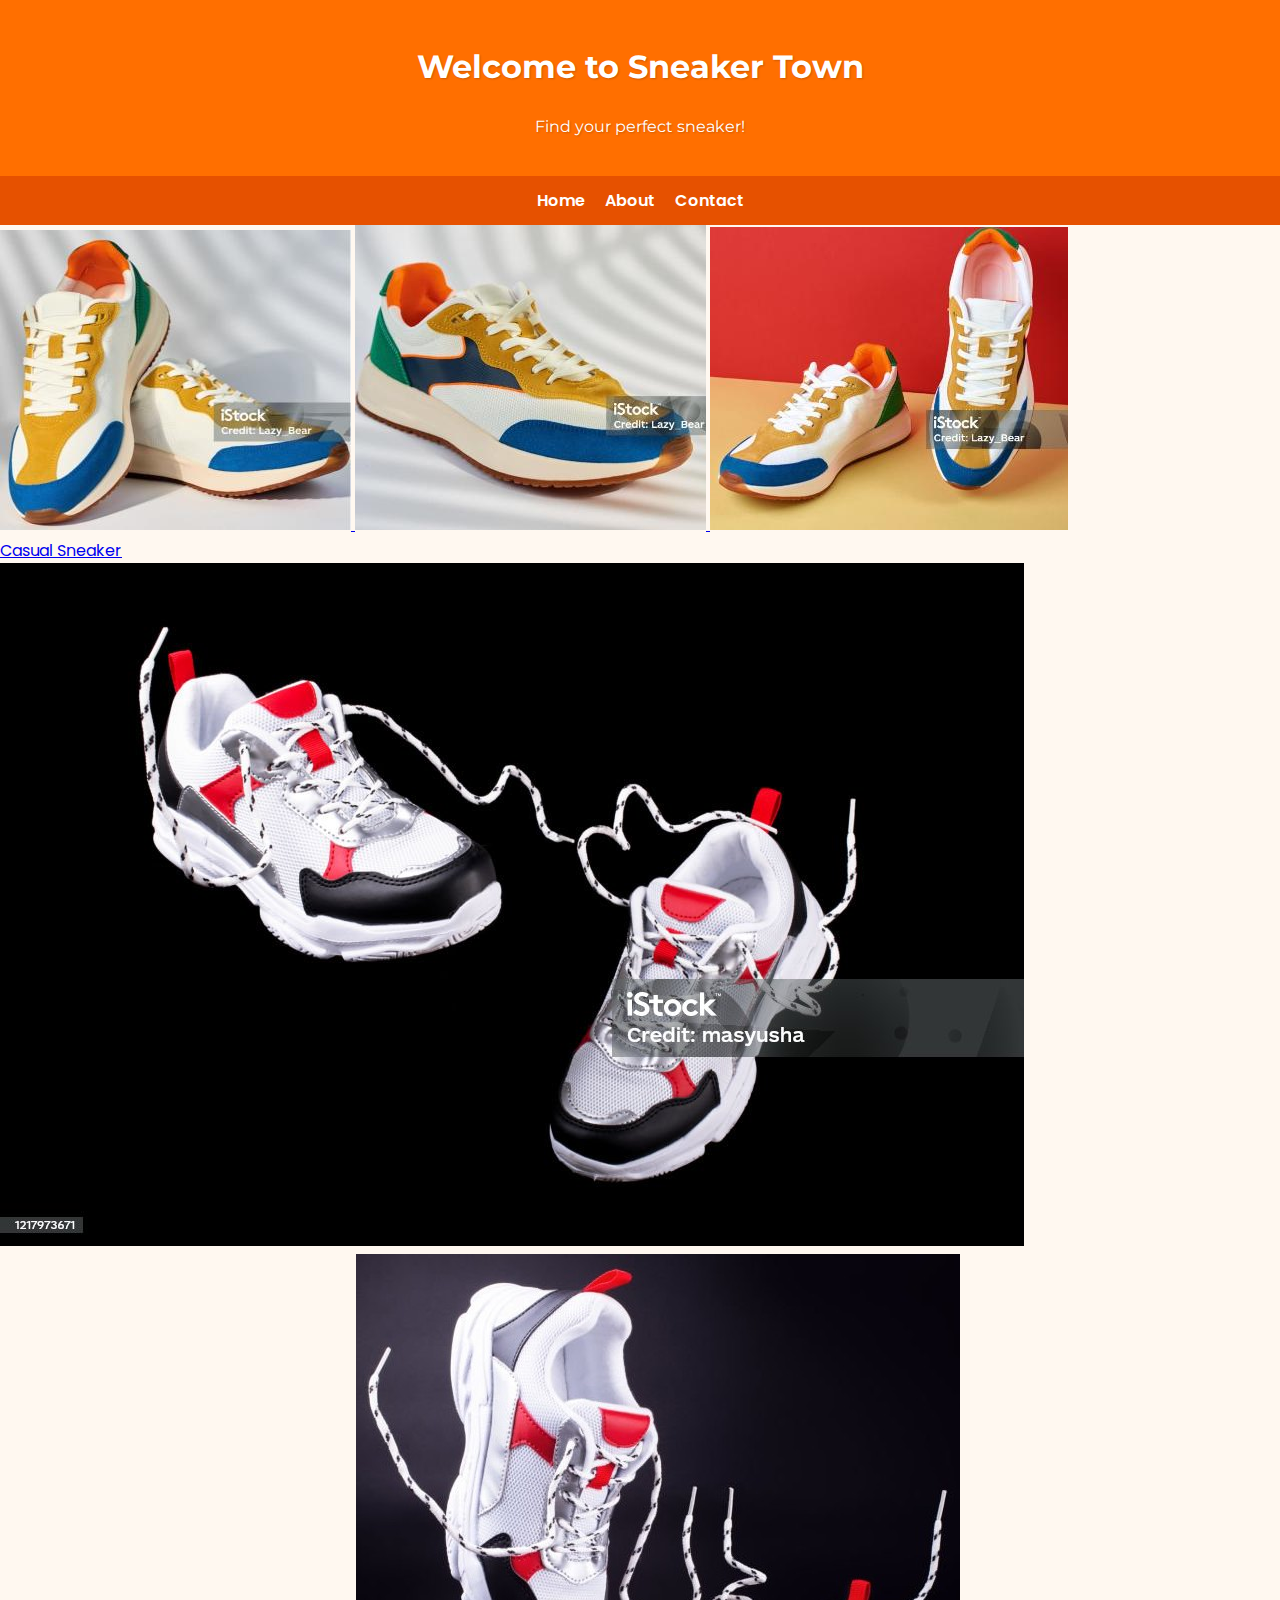
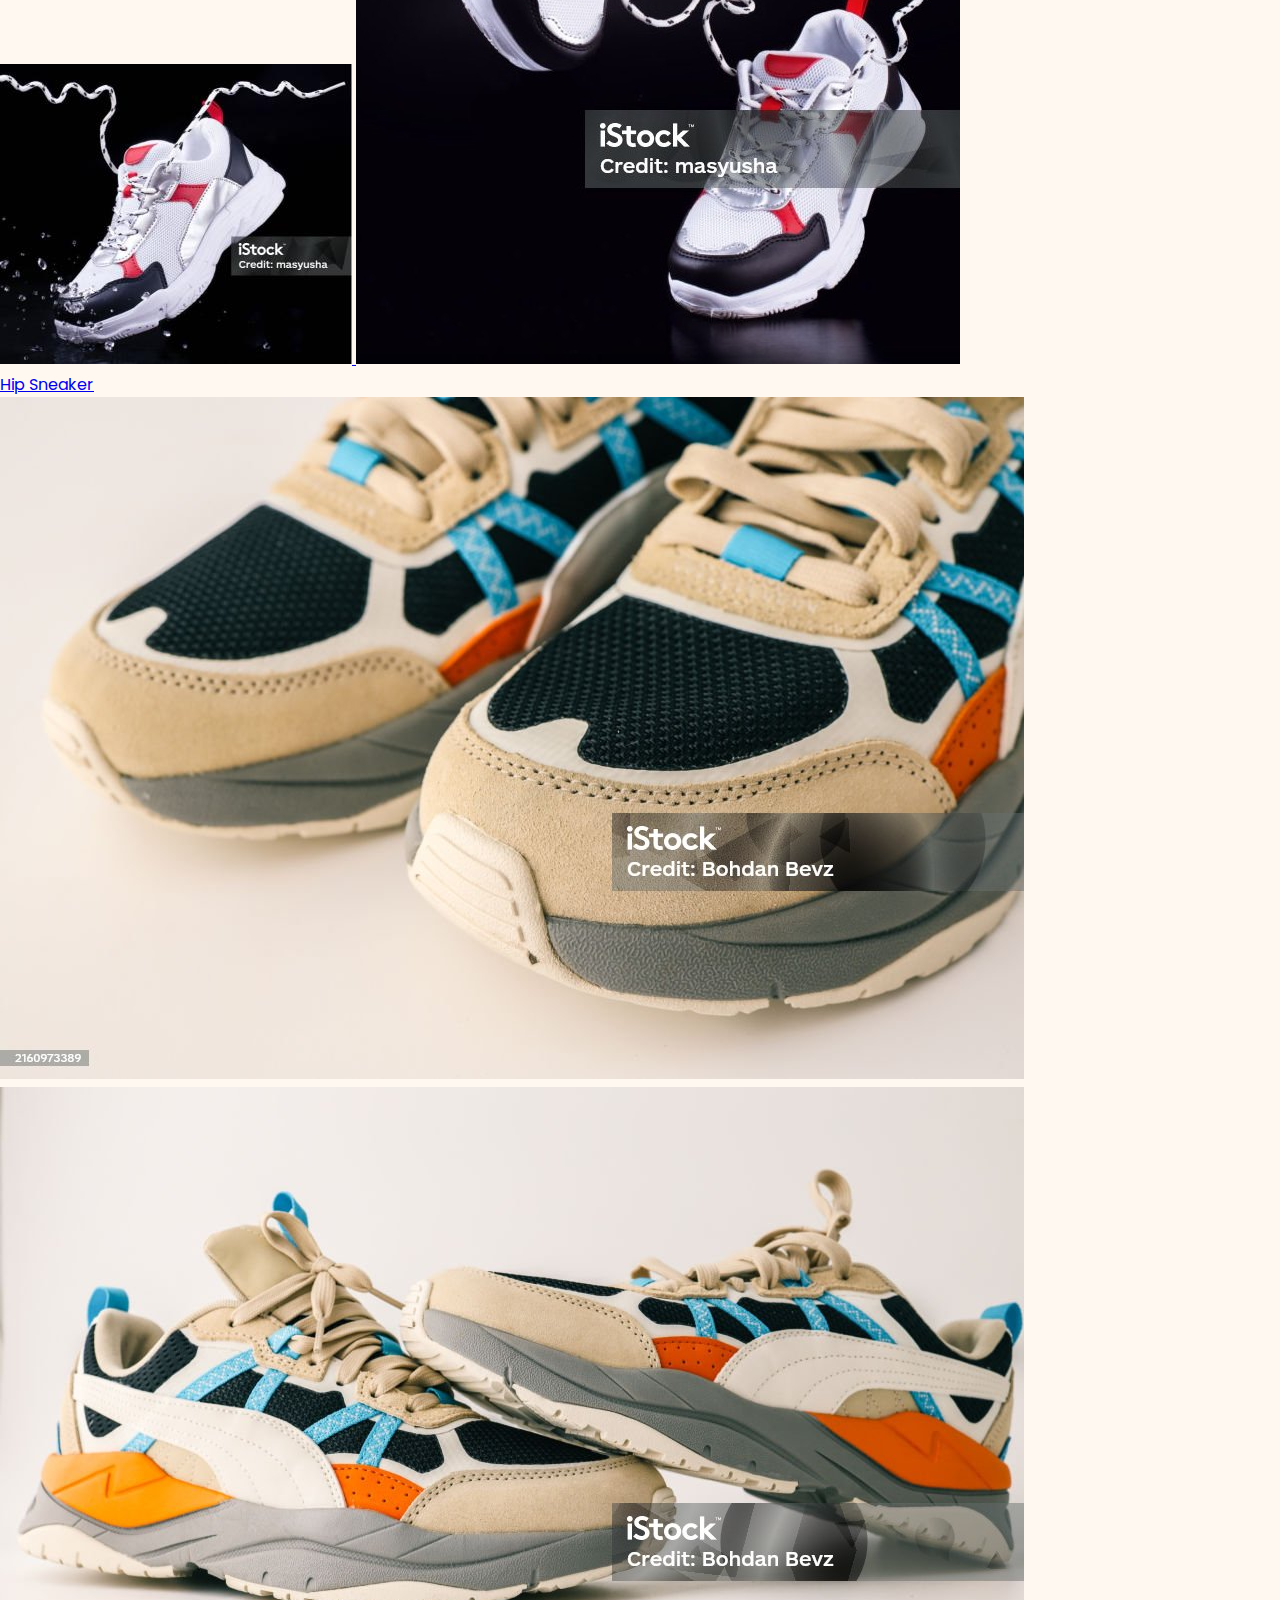
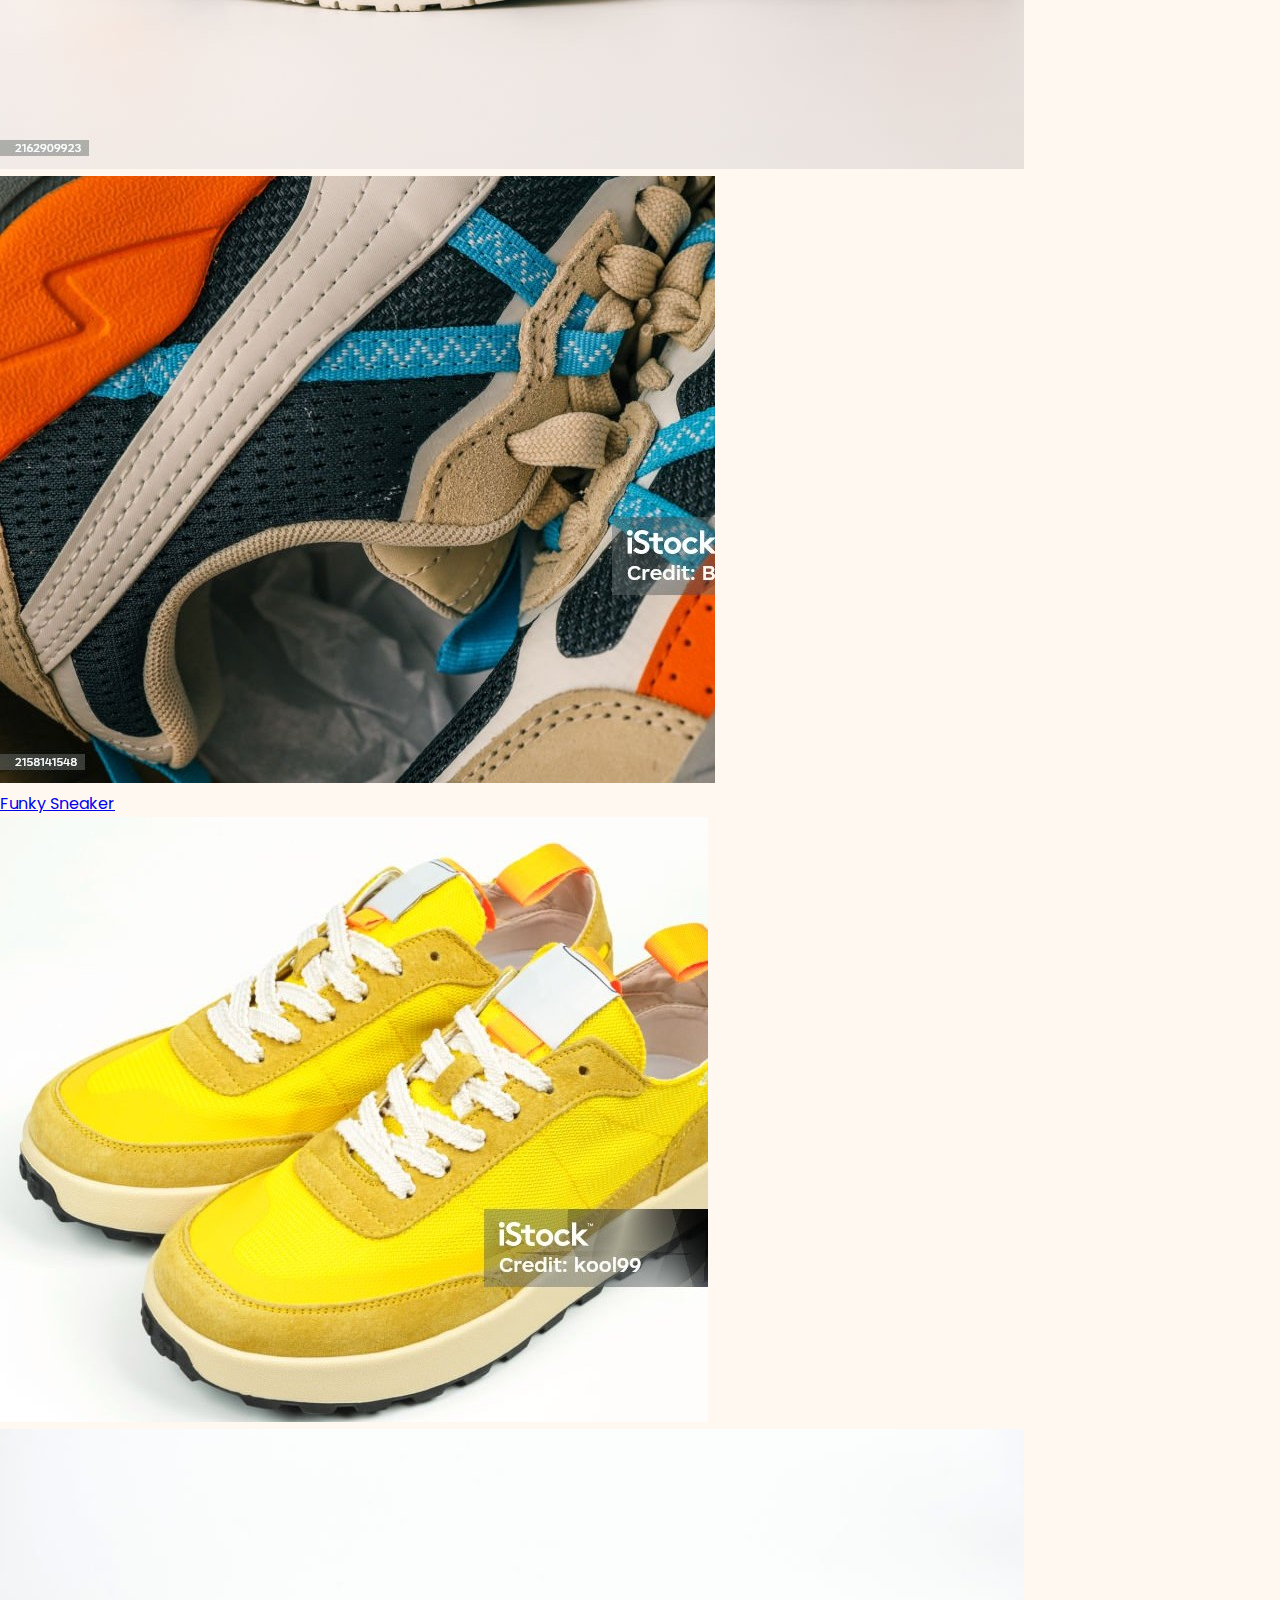
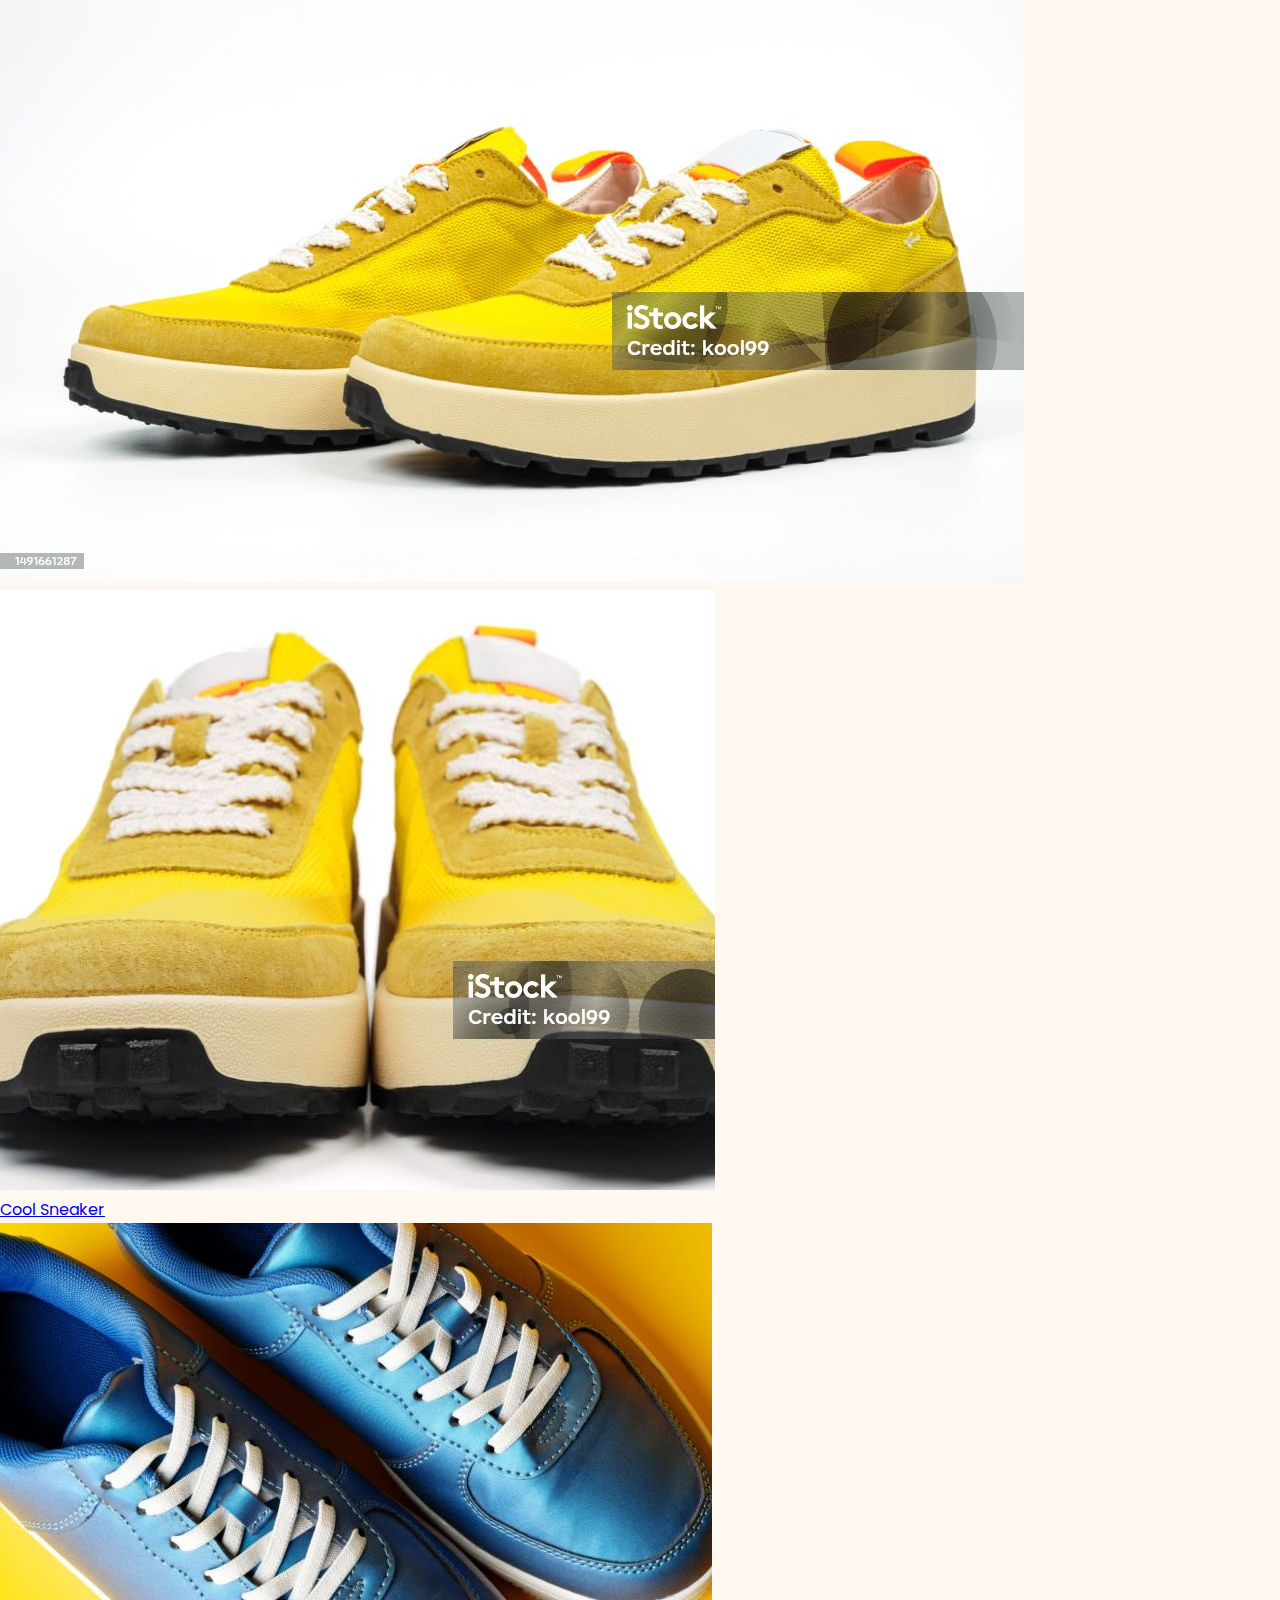
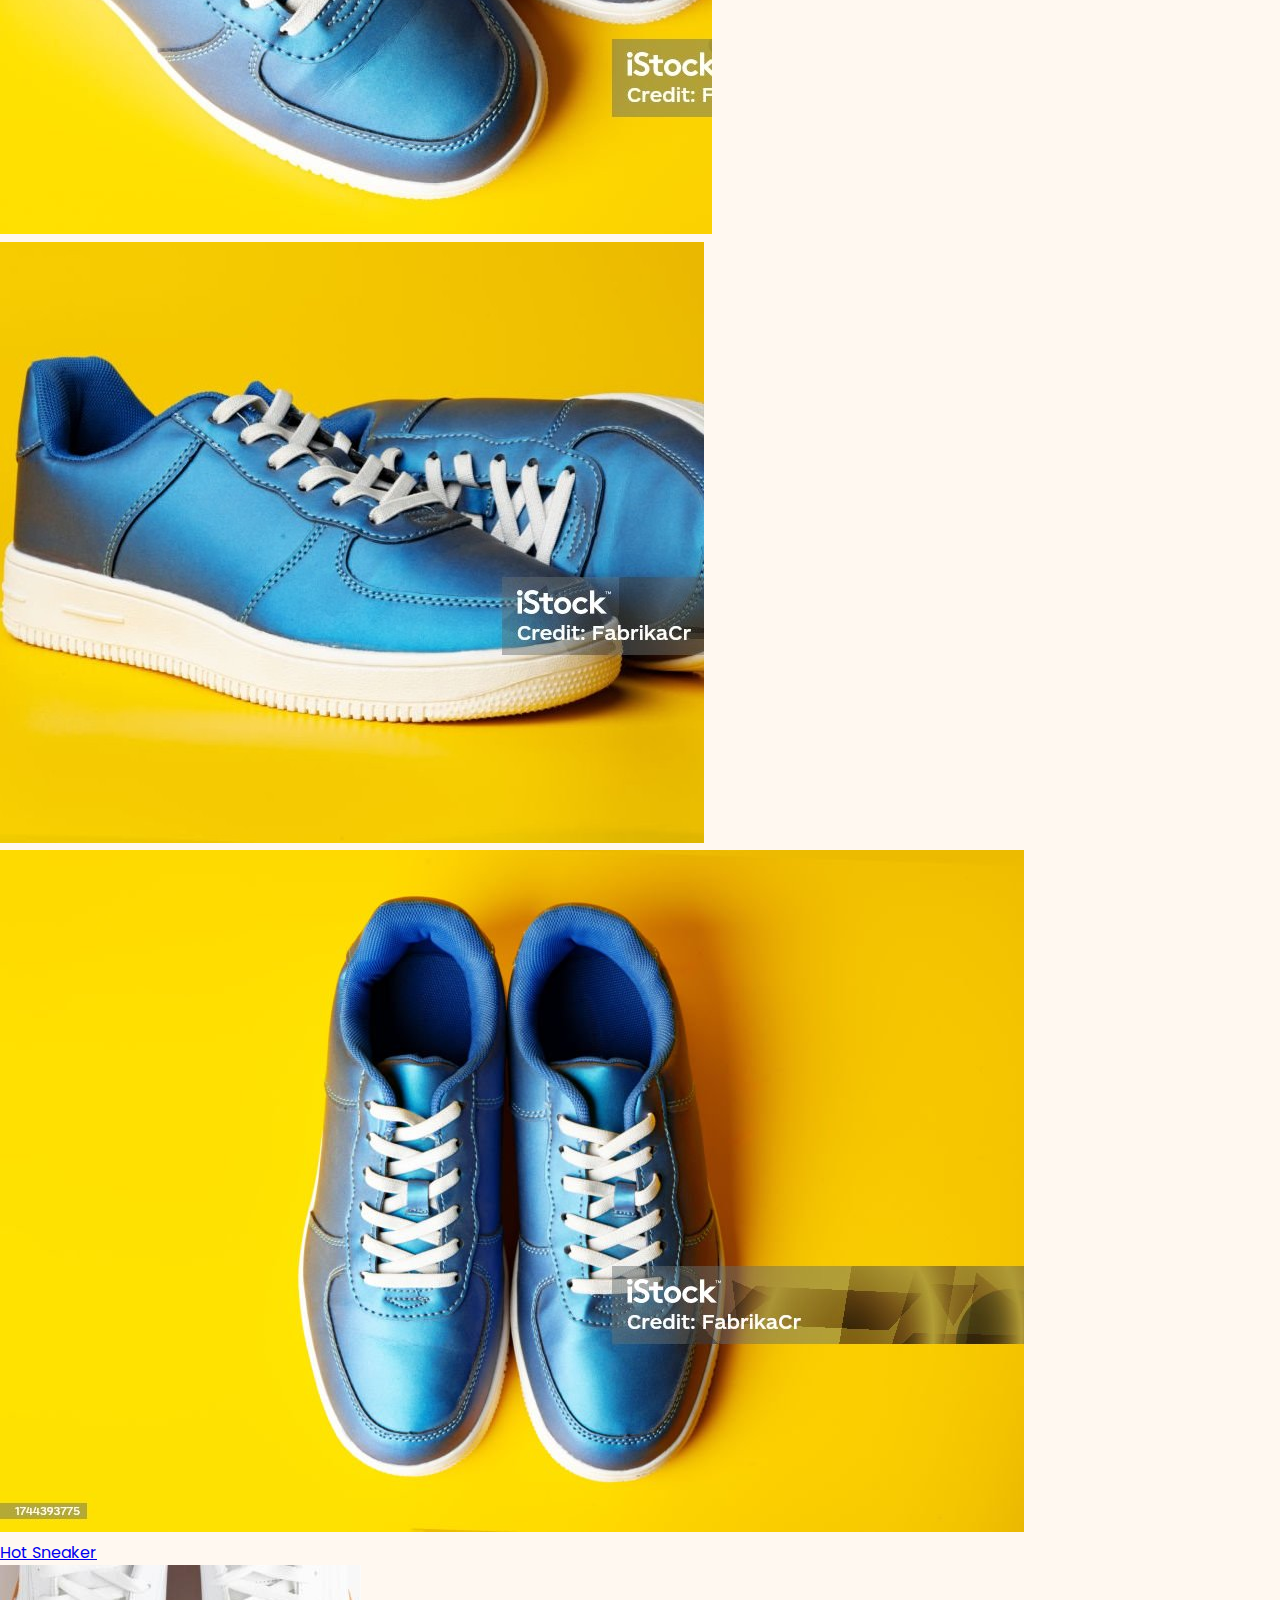
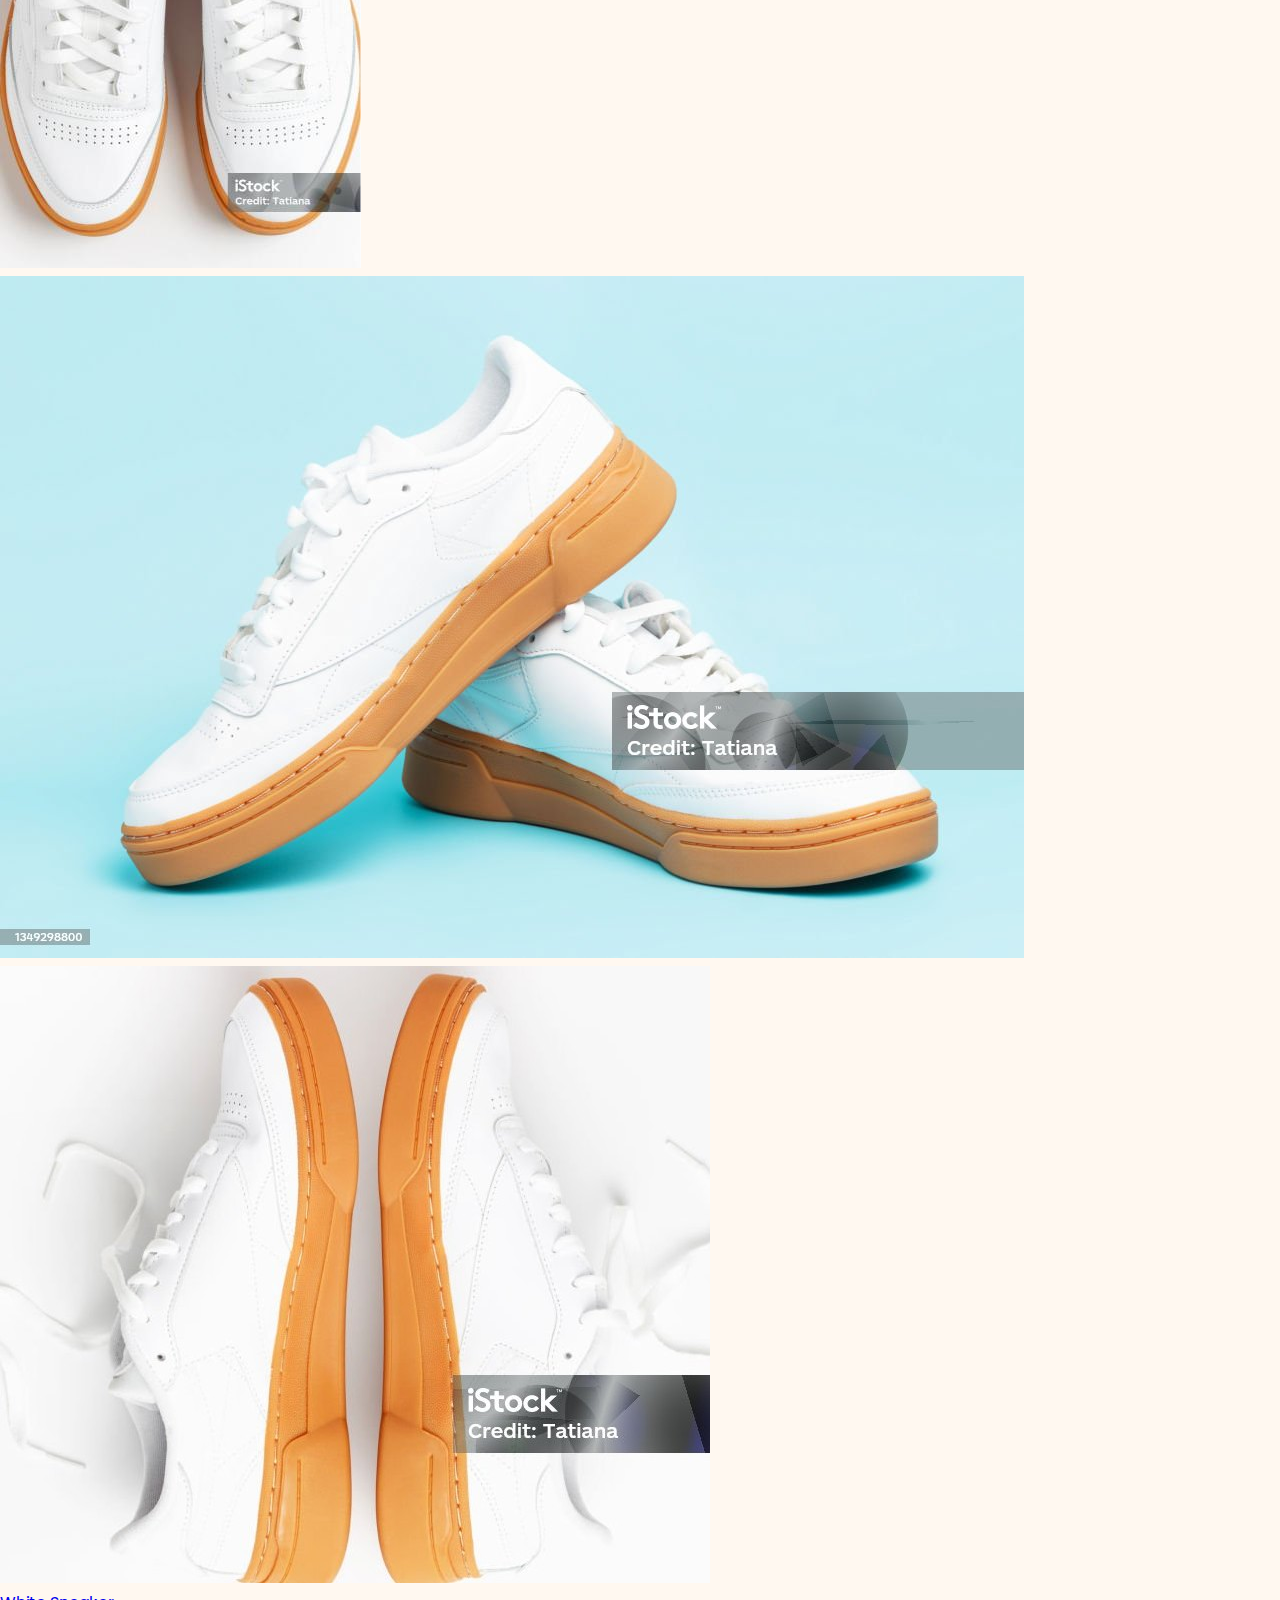
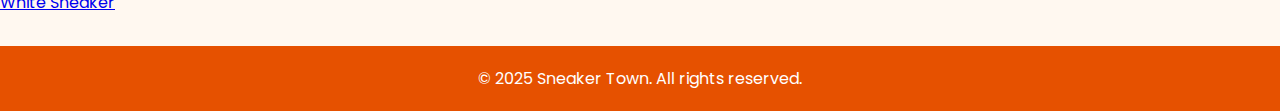
<file: index.html>
<!DOCTYPE html>
<html lang="en">
<head>
    <meta charset="UTF-8">
    <meta name="viewport" content="width=device-width, initial-scale=1.0">
    <title>Sneaker Town</title>
    <link rel="stylesheet" href="style.css">
</head>
<body>

<!-- Header -->
<header>
    <h1>Welcome to Sneaker Town</h1>
    <p>Find your perfect sneaker!</p>
</header>

<!-- Navigation -->
<nav>
    <a href="index.html" class="active">Home</a>
    <a href="about.html">About</a>
    <a href="contact.html">Contact</a>
</nav>

<!-- Sneaker Grid -->
<div class="sneaker-grid">

    <!-- Sneaker 1: Casual Sneaker -->
    <a href="sneaker1.html" class="sneaker-block">
        <div class="sneaker-image-container">
            <img src="images/sneaker1a_front.jpg" alt="Casual Sneaker Front">
            <img src="images/sneaker1b_side.jpg" alt="Casual Sneaker Side">
            <img src="images/sneaker1c_top.jpg" alt="Casual Sneaker Top">
        </div>
        <div class="sneaker-description">Casual Sneaker</div>
    </a>

    <!-- Sneaker 2: Hip Sneaker -->
    <a href="sneaker2.html" class="sneaker-block">
        <div class="sneaker-image-container">
            <img src="images/sneaker2a_front.jpg" alt="Hip Sneaker Front">
            <img src="images/sneaker2b_side.jpg" alt="Hip Sneaker Side">
            <img src="images/sneaker2c_top.jpg" alt="Hip Sneaker Top">
        </div>
        <div class="sneaker-description">Hip Sneaker</div>
    </a>

    <!-- Sneaker 3: Funky Sneaker -->
    <a href="sneaker3.html" class="sneaker-block">
        <div class="sneaker-image-container">
            <img src="images/sneaker3a_front.jpg" alt="Funky Sneaker Front">
            <img src="images/sneaker3b_side.jpg" alt="Funky Sneaker Side">
            <img src="images/sneaker3c_top.jpg" alt="Funky Sneaker Top">
        </div>
        <div class="sneaker-description">Funky Sneaker</div>
    </a>

    <!-- Sneaker 4: Cool Sneaker -->
    <a href="sneaker4.html" class="sneaker-block">
        <div class="sneaker-image-container">
            <img src="images/sneaker4a_front.jpg" alt="Cool Sneaker Front">
            <img src="images/sneaker4b_side.jpg" alt="Cool Sneaker Side">
            <img src="images/sneaker4c_top.jpg" alt="Cool Sneaker Top">
        </div>
        <div class="sneaker-description">Cool Sneaker</div>
    </a>

    <!-- Sneaker 5: Hot Sneaker -->
    <a href="sneaker5.html" class="sneaker-block">
        <div class="sneaker-image-container">
            <img src="images/sneaker5a_front.jpg" alt="Hot Sneaker Front">
            <img src="images/sneaker5b_side.jpg" alt="Hot Sneaker Side">
            <img src="images/sneaker5c_top.jpg" alt="Hot Sneaker Top">
        </div>
        <div class="sneaker-description">Hot Sneaker</div>
    </a>

    <!-- Sneaker 6: White Sneaker -->
    <a href="sneaker6.html" class="sneaker-block">
        <div class="sneaker-image-container">
            <img src="images/sneaker6a_front.jpg" alt="White Sneaker Front">
            <img src="images/sneaker6b_side.jpg" alt="White Sneaker Side">
            <img src="images/sneaker6c_top.jpg" alt="White Sneaker Top">
        </div>
        <div class="sneaker-description">White Sneaker</div>
    </a>

</div>

<!-- Footer -->
<footer>
    &copy; 2025 Sneaker Town. All rights reserved.
</footer>

</body>
</html>
</file>
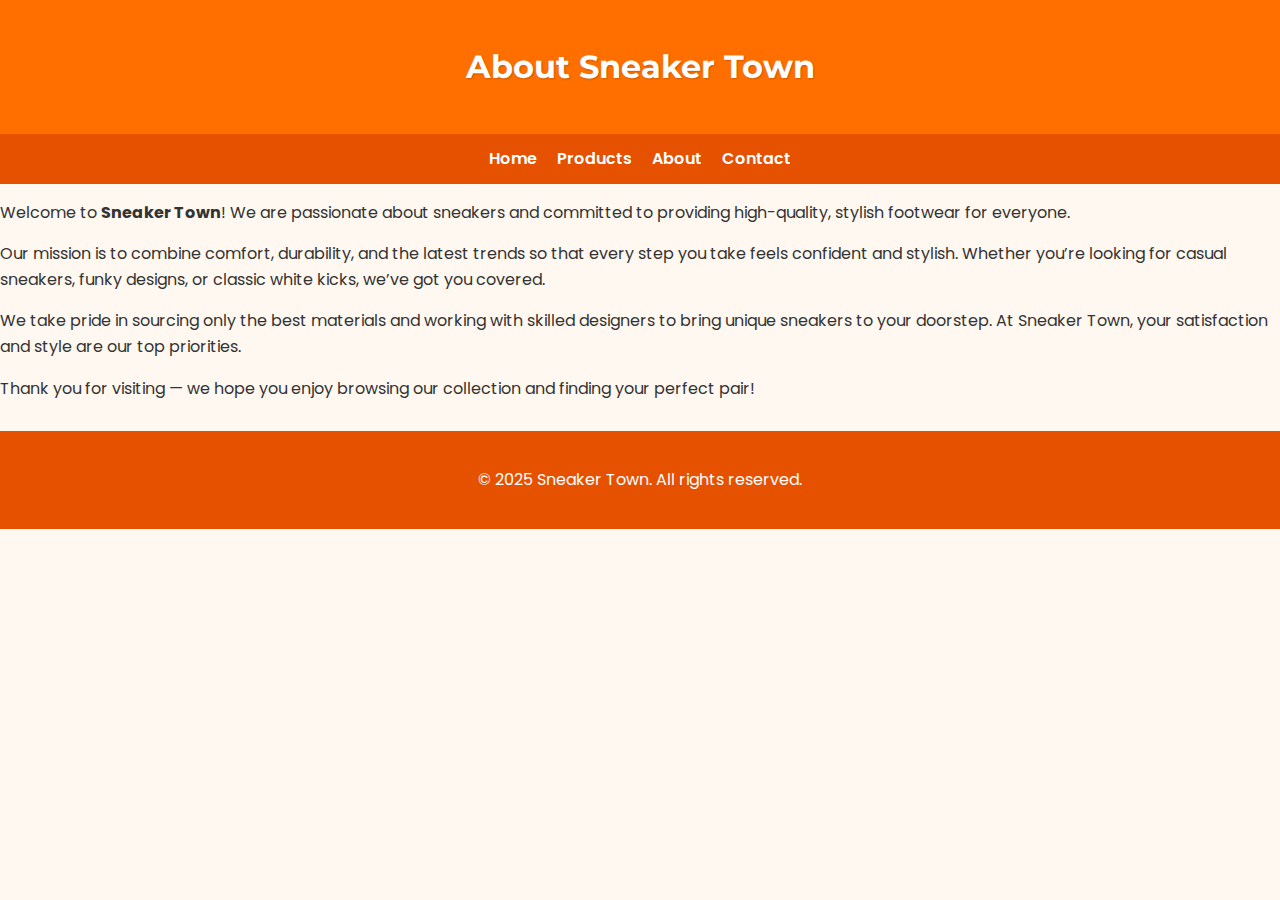
<file: about.html>
<!DOCTYPE html>
<html lang="en">
<head>
    <meta charset="UTF-8">
    <meta name="viewport" content="width=device-width, initial-scale=1.0">
    <title>About Us - Sneaker Town</title>
    <link rel="stylesheet" href="style.css">
</head>
<body>
    <header>
        <h1>About Sneaker Town</h1>
    </header>

    <nav>
        <a href="index.html">Home</a>
        <a href="product1.html">Products</a>
        <a href="about.html" class="active">About</a>
        <a href="contact.html">Contact</a>
    </nav>

    <main class="product-page">
        <div class="product-description">
            <p>Welcome to <strong>Sneaker Town</strong>! We are passionate about sneakers and committed to providing high-quality, stylish footwear for everyone.</p>

            <p>Our mission is to combine comfort, durability, and the latest trends so that every step you take feels confident and stylish. Whether you’re looking for casual sneakers, funky designs, or classic white kicks, we’ve got you covered.</p>

            <p>We take pride in sourcing only the best materials and working with skilled designers to bring unique sneakers to your doorstep. At Sneaker Town, your satisfaction and style are our top priorities.</p>

            <p>Thank you for visiting — we hope you enjoy browsing our collection and finding your perfect pair!</p>
        </div>
    </main>

    <footer>
        <p>&copy; 2025 Sneaker Town. All rights reserved.</p>
    </footer>
</body>
</html>
</file>
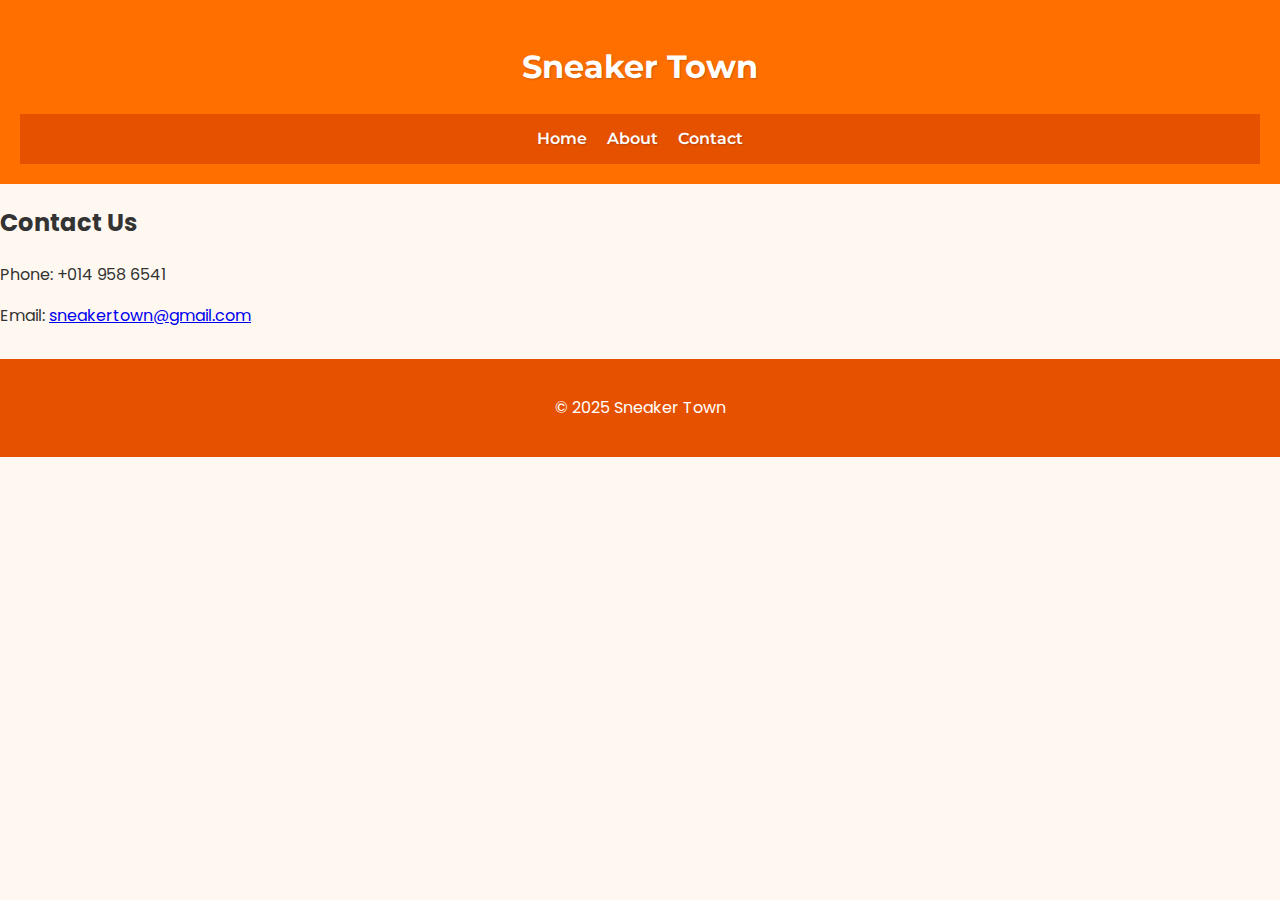
<file: contact.html>
<!DOCTYPE html>
<html lang="en">
<head>
<meta charset="UTF-8">
<meta name="viewport" content="width=device-width, initial-scale=1.0">
<title>Contact Sneaker Town</title>
<link rel="stylesheet" href="style.css">
<link href="https://fonts.googleapis.com/css2?family=Poppins:wght@400;600&family=Montserrat:wght@700&display=swap" rel="stylesheet">
</head>
<body>
<header>
  <h1>Sneaker Town</h1>
  <nav>
    <a href="index.html">Home</a>
    <a href="about.html">About</a>
    <a href="contact.html">Contact</a>
  </nav>
</header>

<main>
  <section class="contact-section">
    <h2>Contact Us</h2>
    <p>Phone: +014 958 6541</p>
    <p>Email: <a href="mailto:sneakertown@gmail.com">sneakertown@gmail.com</a></p>
  </section>
</main>

<footer>
  <p>&copy; 2025 Sneaker Town</p>
</footer>
</body>
</html>
</file>
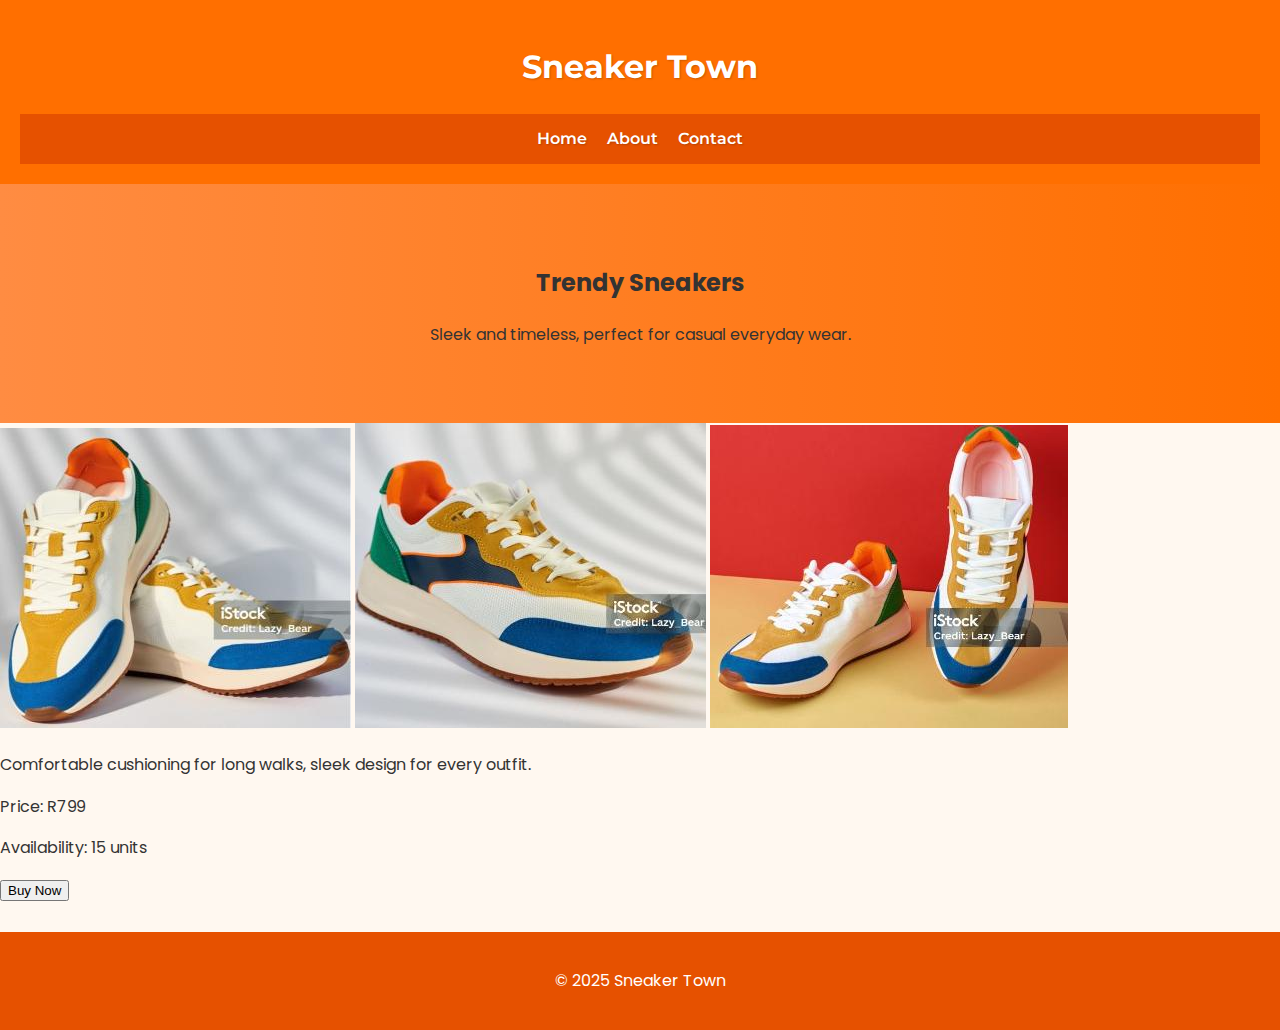
<file: product1.html>
<!DOCTYPE html>
<html lang="en">
<head>
  <meta charset="UTF-8">
  <meta name="viewport" content="width=device-width, initial-scale=1.0">
  <title>Trendy Sneakers - Sneaker Town</title>
  <link rel="stylesheet" href="style.css">
  <link href="https://fonts.googleapis.com/css2?family=Poppins:wght@400;600&family=Montserrat:wght@400;700&display=swap" rel="stylesheet">
</head>
<body>
  <header>
    <h1>Sneaker Town</h1>
    <nav>
      <a href="index.html">Home</a>
      <a href="about.html">About</a>
      <a href="contact.html">Contact</a>
    </nav>
  </header>

  <section class="hero" style="background: linear-gradient(to right, #ff8c42, #ff6f00); padding: 60px 20px; text-align:center;">
    <h2>Trendy Sneakers</h2>
    <p>Sleek and timeless, perfect for casual everyday wear.</p>
  </section>

  <section class="content product-page">
    <div class="product-images">
      <img src="images/sneaker1a_front.jpg" alt="Trendy Sneakers Front">
      <img src="images/sneaker1b_side.jpg" alt="Trendy Sneakers Side">
      <img src="images/sneaker1c_top.jpg" alt="Trendy Sneakers Top">
    </div>

    <p class="description">Comfortable cushioning for long walks, sleek design for every outfit.</p>
    <p class="price">Price: R799</p>
    <p class="availability">Availability: 15 units</p>
    <button class="buy-button">Buy Now</button>
  </section>

  <footer>
    <p>&copy; 2025 Sneaker Town</p>
  </footer>
</body>
</html>
</file>
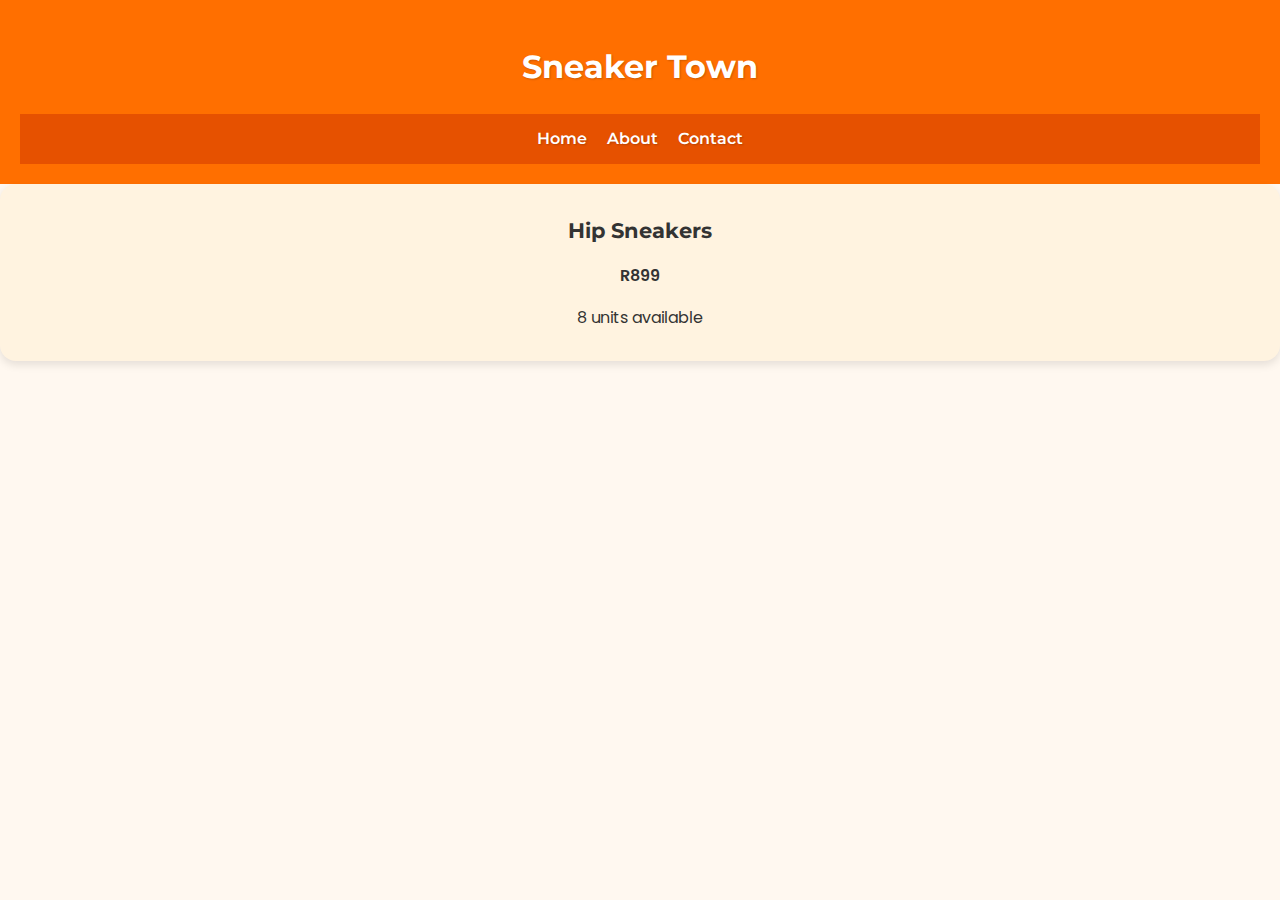
<file: product2.html>
<!DOCTYPE html>
<html lang="en">
<head>
  <meta charset="UTF-8">
  <meta name="viewport" content="width=device-width, initial-scale=1.0">
  <title>Hip Sneakers - Sneaker Town</title>
  <link rel="stylesheet" href="style.css">
  <link href="https://fonts.googleapis.com/css2?family=Poppins:wght@400;600&family=Montserrat:wght@700&display=swap" rel="stylesheet">
</head>
<body>
  <header>
    <h1>Sneaker Town</h1>
    <nav>
      <a href="index.html">Home</a>
      <a href="about.html">About</a>
      <a href="contact.html">Contact</a>
    </nav>
  </header>

  <section class="product-card">
    <h2>Hip Sneakers</h2>
    <p class="price">R899</p>
    <p class="availability">8 units available</p>

   
  </footer>
</body>
</file>
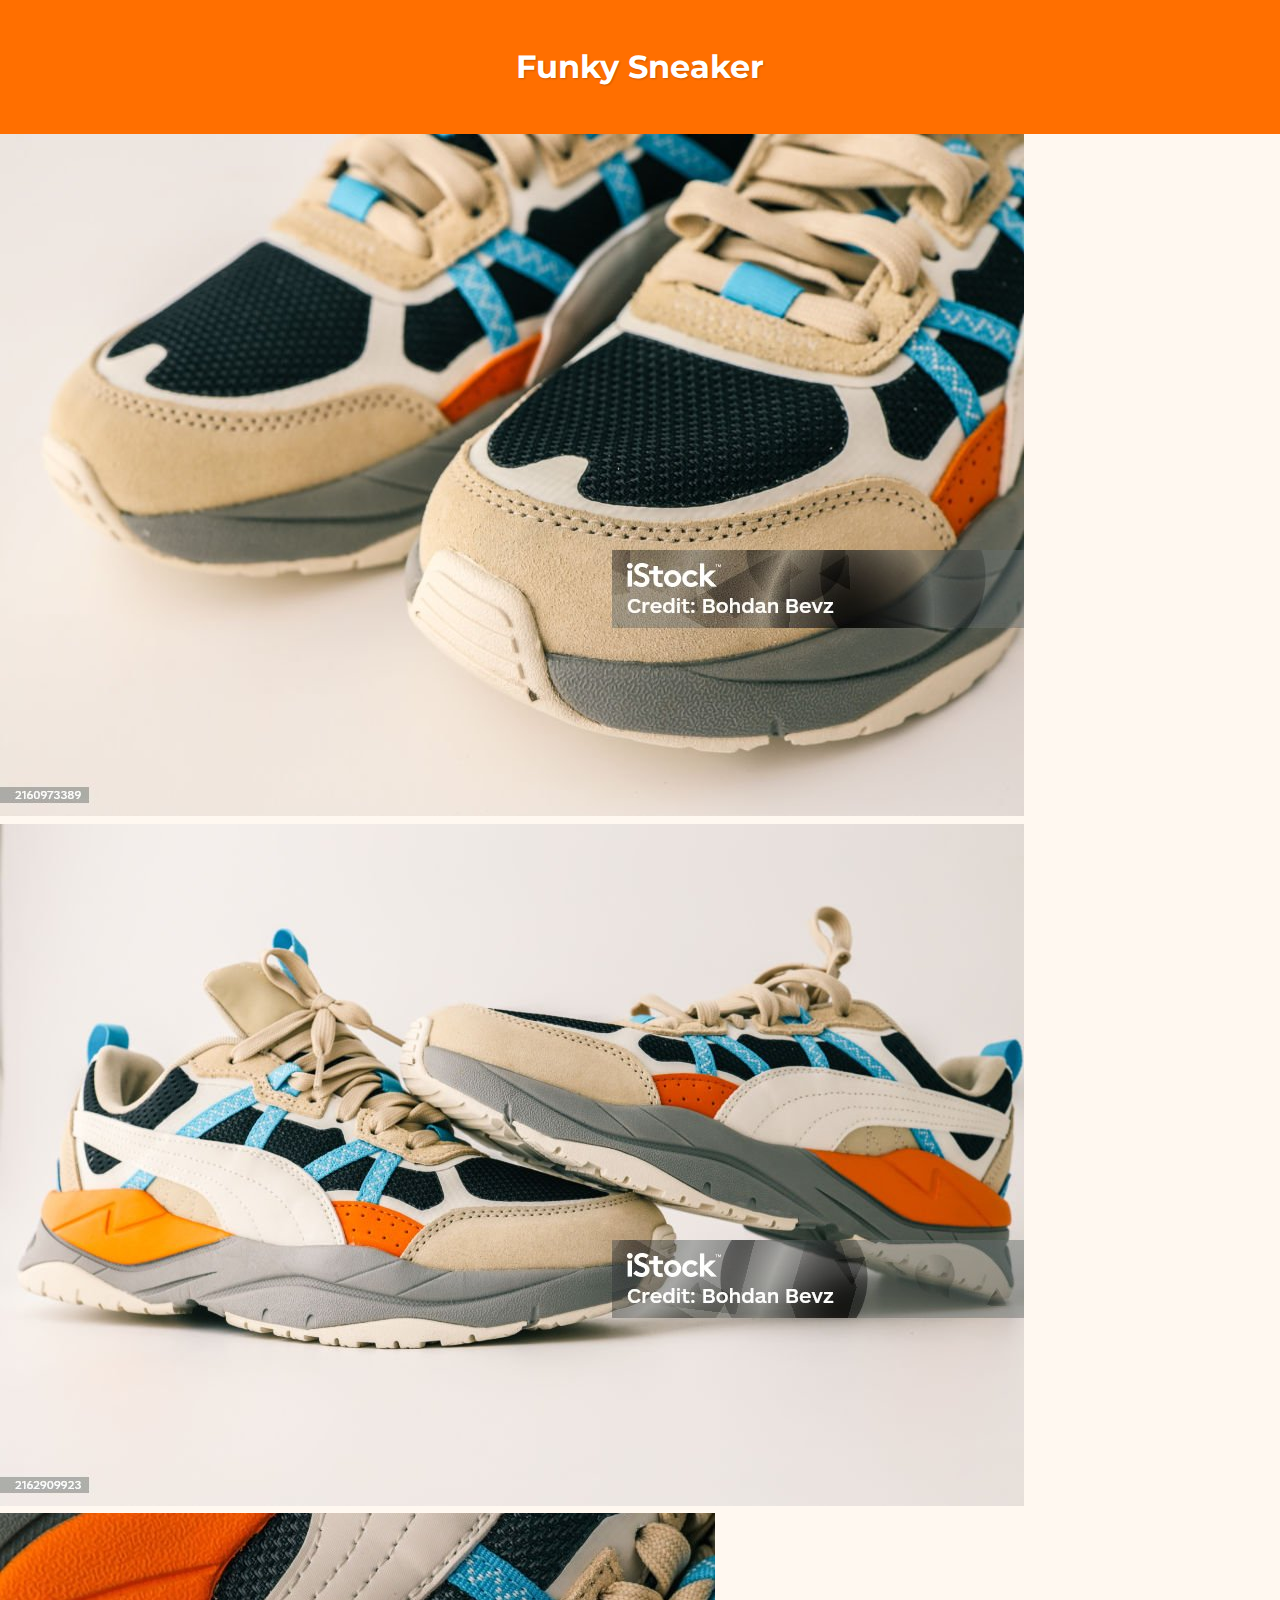
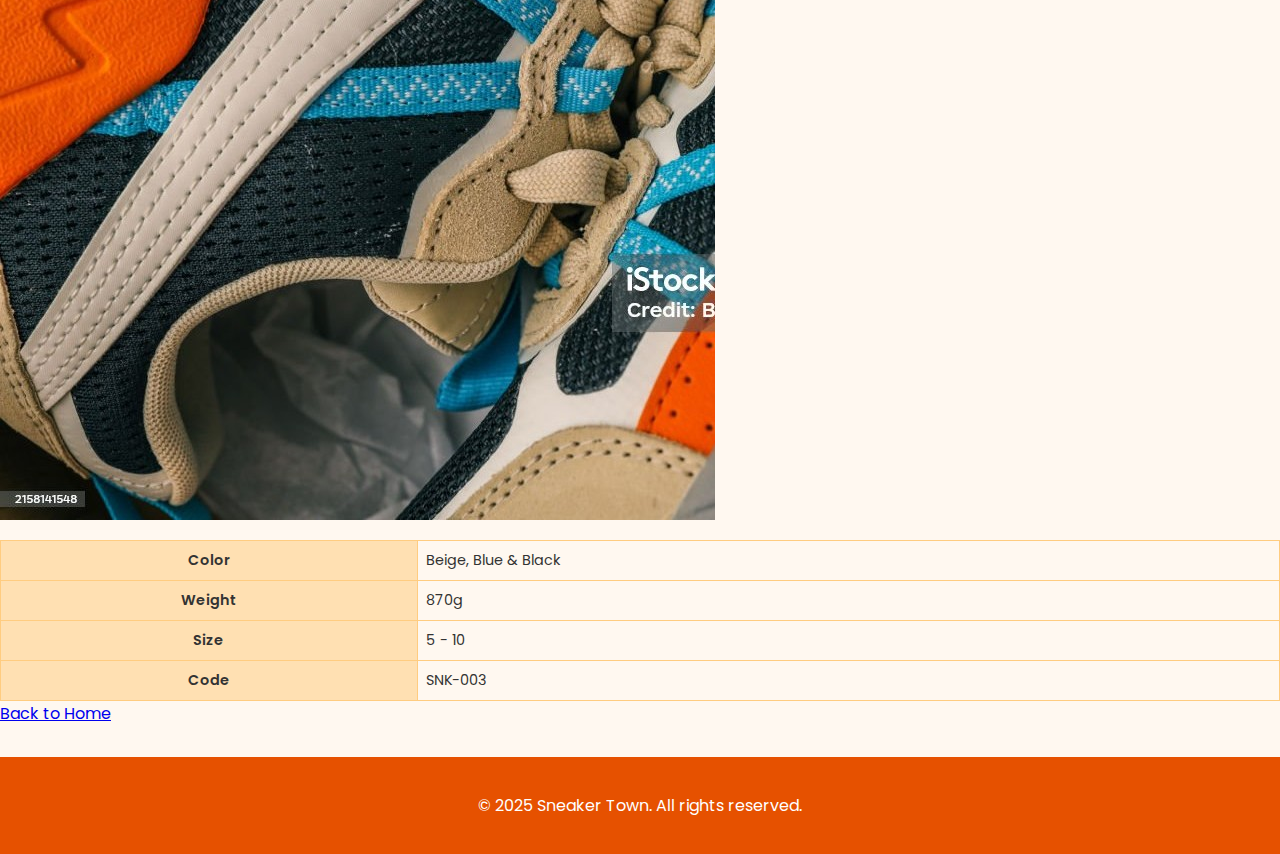
<file: product3.html>
<!DOCTYPE html>
<html lang="en">
<head>
  <meta charset="UTF-8">
  <meta name="viewport" content="width=device-width, initial-scale=1.0">
  <title>Funky Sneaker</title>
  <link rel="stylesheet" href="style.css">
</head>
<body>

<header>
  <h1>Funky Sneaker</h1>
</header>

<section class="product-page">
  <img src="images/sneaker3a_front.jpg" alt="Funky Sneaker Front">
  <img src="images/sneaker3b_side.jpg" alt="Funky Sneaker Side">
  <img src="images/sneaker3c_top.jpg" alt="Funky Sneaker Top">

  <table class="product-info">
    <tr><th>Color</th><td>Beige, Blue & Black</td></tr>
    <tr><th>Weight</th><td>870g</td></tr>
    <tr><th>Size</th><td>5 - 10</td></tr>
    <tr><th>Code</th><td>SNK-003</td></tr>
  </table>

  <a href="index.html" class="buy-button">Back to Home</a>
</section>

<footer>
  <p>&copy; 2025 Sneaker Town. All rights reserved.</p>
</footer>

</body>
</html>
</file>
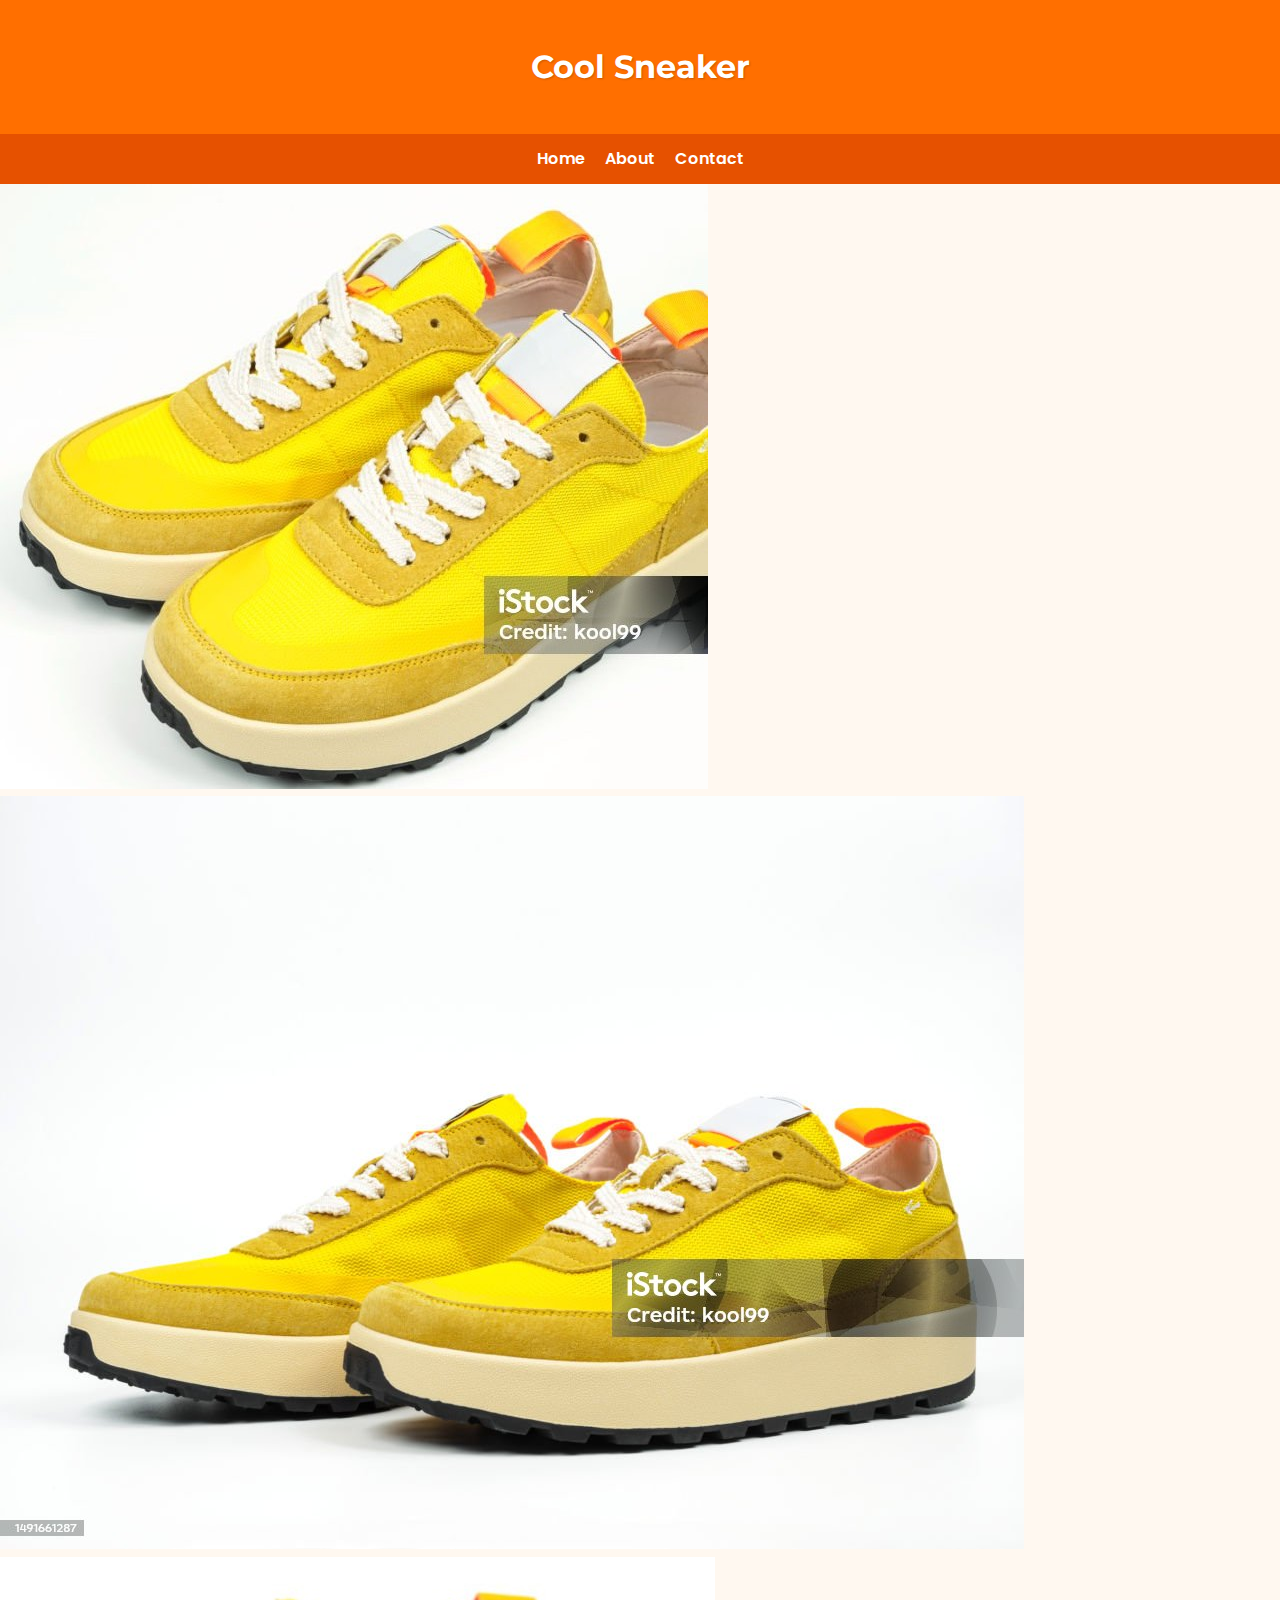
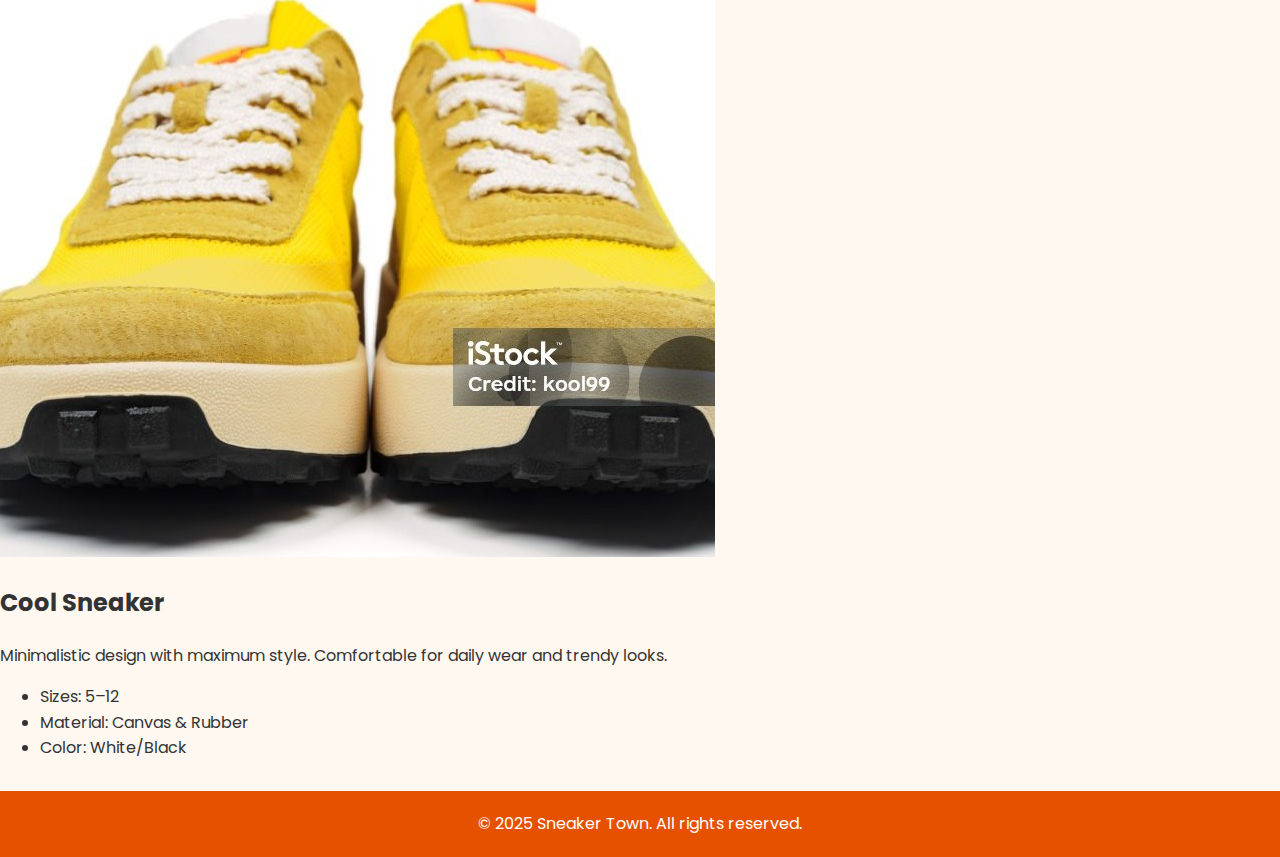
<file: product4.html>
<!DOCTYPE html>
<html lang="en">
<head>
    <meta charset="UTF-8">
    <meta name="viewport" content="width=device-width, initial-scale=1.0">
    <title>Cool Sneaker - Sneaker Town</title>
    <link rel="stylesheet" href="style.css">
</head>
<body>

<header>
    <h1>Cool Sneaker</h1>
</header>

<nav>
    <a href="index.html" class="nav-link">Home</a>
    <a href="about.html" class="nav-link">About</a>
    <a href="contact.html" class="nav-link">Contact</a>
</nav>

<main>
    <div class="product-page">
        <div class="sneaker-block">
            <div class="sneaker-image-container">
                <img src="images/sneaker4a_front.jpg" alt="Cool Sneaker Front">
                <img src="images/sneaker4b_side.jpg" alt="Cool Sneaker Side">
                <img src="images/sneaker4c_top.jpg" alt="Cool Sneaker Top">
            </div>
        </div>
        <div class="product-description">
            <h2>Cool Sneaker</h2>
            <p>Minimalistic design with maximum style. Comfortable for daily wear and trendy looks.</p>
            <ul>
                <li>Sizes: 5–12</li>
                <li>Material: Canvas & Rubber</li>
                <li>Color: White/Black</li>
            </ul>
        </div>
    </div>
</main>

<footer>
    &copy; 2025 Sneaker Town. All rights reserved.
</footer>

</body>
</html>
</file>
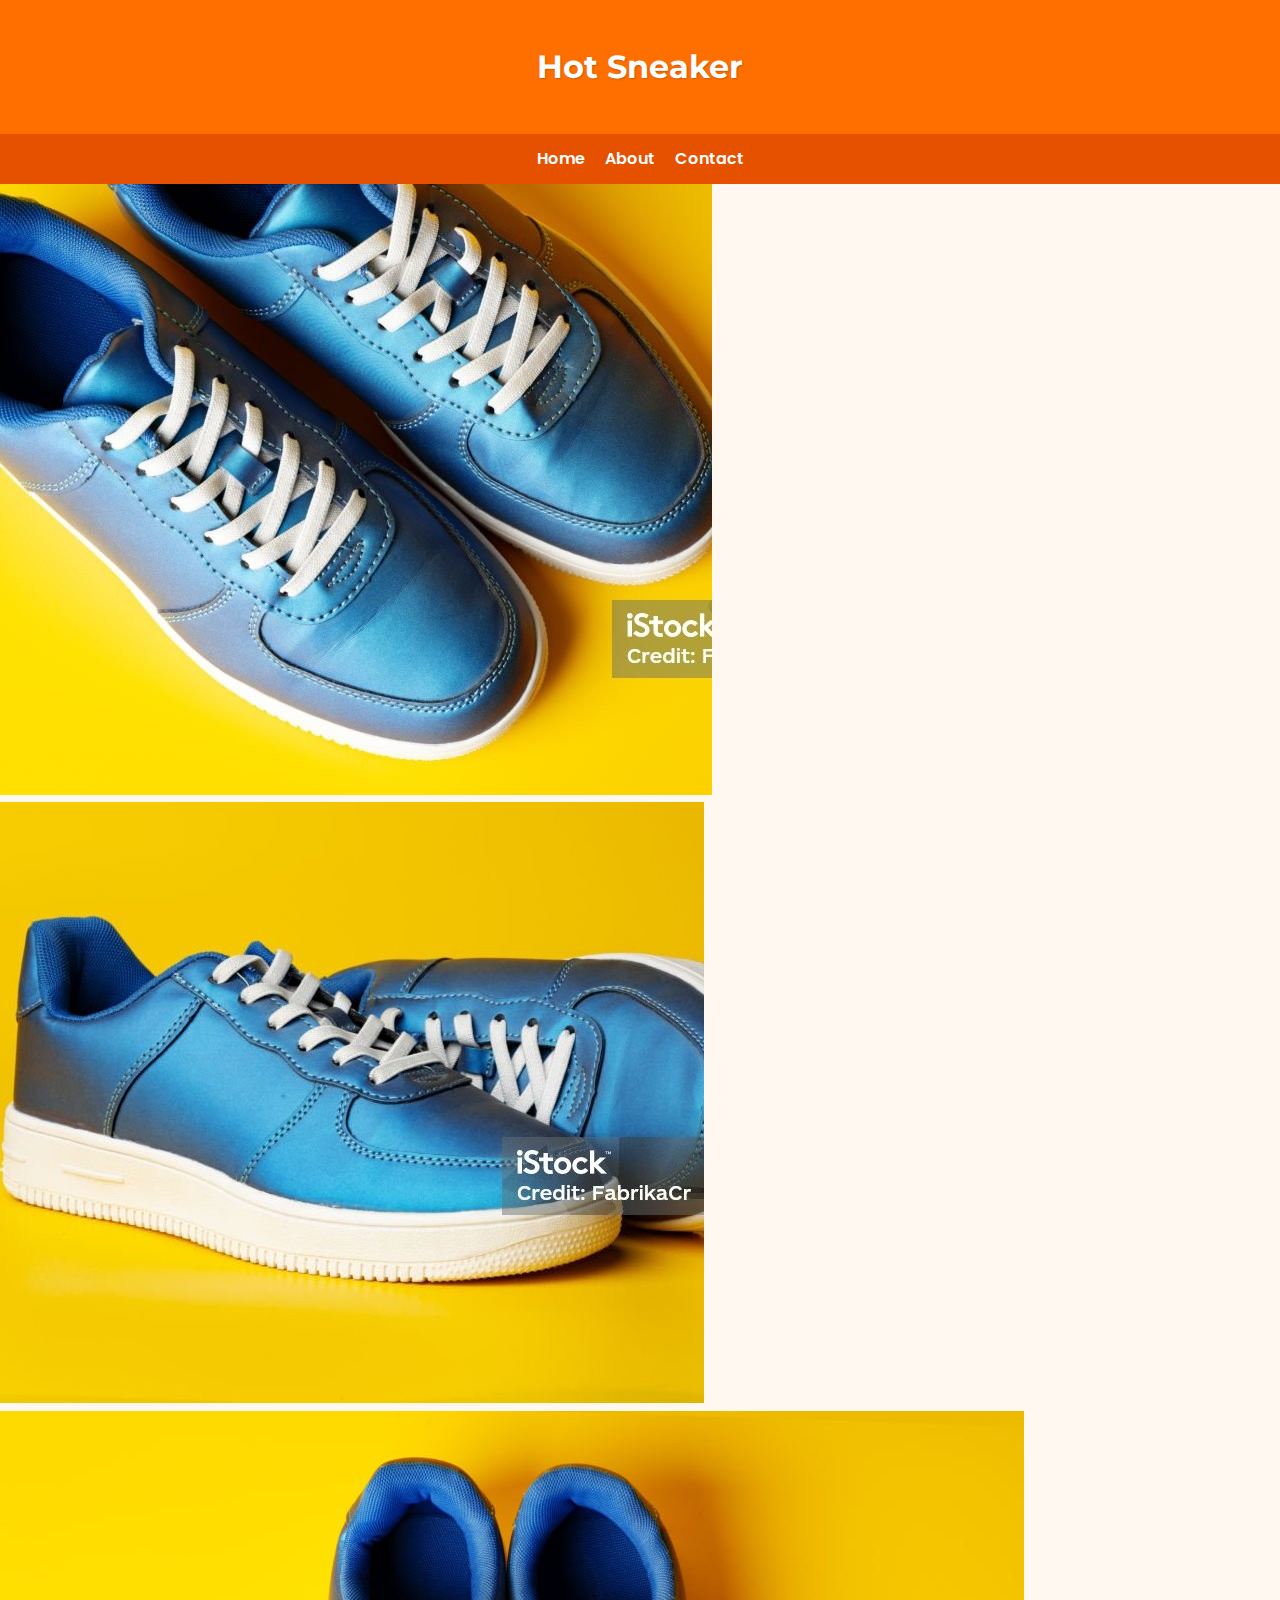
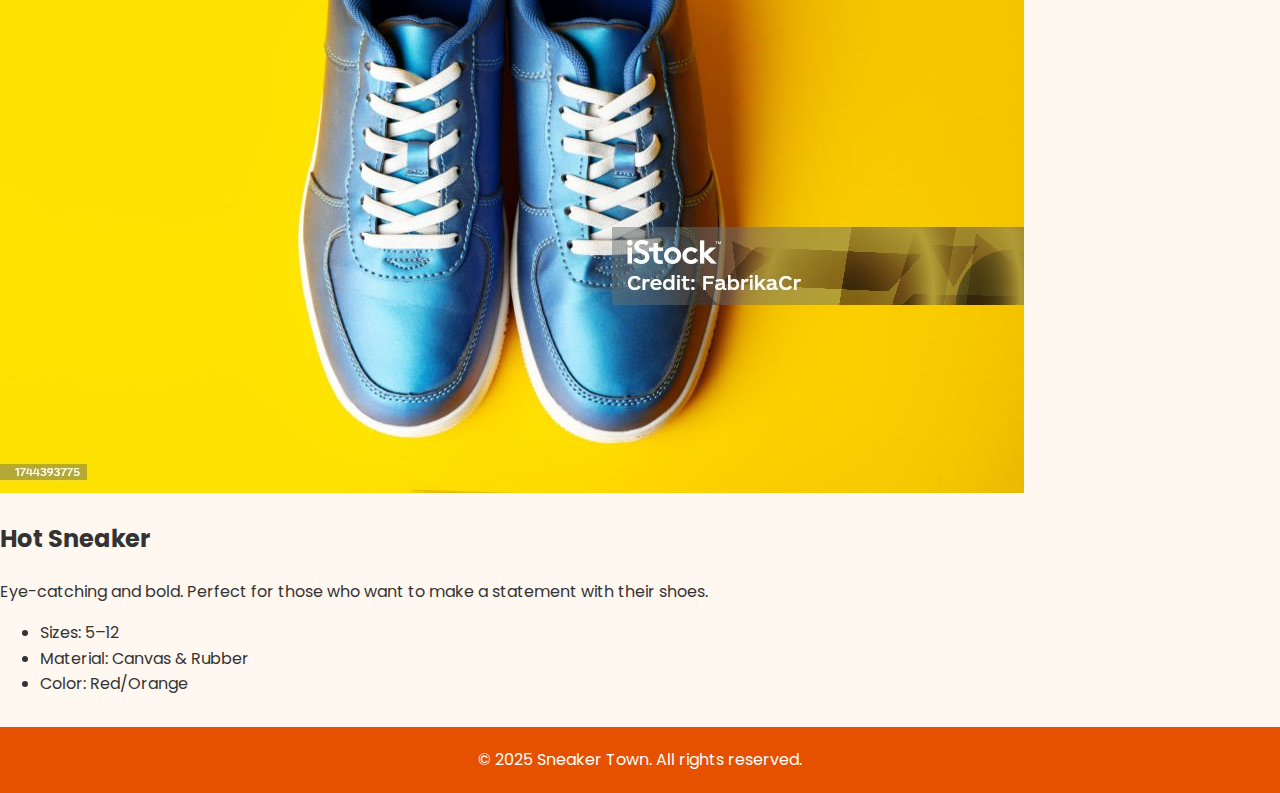
<file: product5.html>
<!DOCTYPE html>
<html lang="en">
<head>
    <meta charset="UTF-8">
    <meta name="viewport" content="width=device-width, initial-scale=1.0">
    <title>Hot Sneaker - Sneaker Town</title>
    <link rel="stylesheet" href="style.css">
</head>
<body>

<header>
    <h1>Hot Sneaker</h1>
</header>

<nav>
    <a href="index.html" class="nav-link">Home</a>
    <a href="about.html" class="nav-link">About</a>
    <a href="contact.html" class="nav-link">Contact</a>
</nav>

<main>
    <div class="product-page">
        <div class="sneaker-block">
            <div class="sneaker-image-container">
                <img src="images/sneaker5a_front.jpg" alt="Hot Sneaker Front">
                <img src="images/sneaker5b_side.jpg" alt="Hot Sneaker Side">
                <img src="images/sneaker5c_top.jpg" alt="Hot Sneaker Top">
            </div>
        </div>
        <div class="product-description">
            <h2>Hot Sneaker</h2>
            <p>Eye-catching and bold. Perfect for those who want to make a statement with their shoes.</p>
            <ul>
                <li>Sizes: 5–12</li>
                <li>Material: Canvas & Rubber</li>
                <li>Color: Red/Orange</li>
            </ul>
        </div>
    </div>
</main>

<footer>
    &copy; 2025 Sneaker Town. All rights reserved.
</footer>

</body>
</html>
</file>
<file: style.css>
/* --- Import Google Fonts --- */
@import url('https://fonts.googleapis.com/css2?family=Montserrat:wght@500&family=Poppins:wght@400;600&display=swap');

/* --- General reset --- */
body {
  margin: 0;
  padding: 0;
  background-color: #fff8f0;
  font-family: 'Poppins', sans-serif;
  color: #333;
  line-height: 1.6;
}

/* --- Header --- */
header {
  background: #ff6f00;
  color: white;
  padding: 20px;
  text-align: center;
  font-family: 'Montserrat', sans-serif;
  text-shadow: 1px 1px 2px rgba(0,0,0,0.2);
}

/* --- Navigation --- */
nav {
  background: #e65100;
  display: flex;
  justify-content: center;
  gap: 20px;
  padding: 12px;
}

nav a {
  color: white;
  font-weight: 600;
  text-decoration: none;
  transition: color 0.3s;
}

nav a:hover {
  color: #ffd54f;
}

/* --- Product Grid --- */
.product-grid {
  display: grid;
  grid-template-columns: repeat(auto-fit, minmax(250px, 1fr));
  gap: 25px;
  padding: 30px;
}

/* --- Product Card --- */
.product-card {
  background: #fff3e0;
  border-radius: 16px;
  box-shadow: 0 4px 8px rgba(0,0,0,0.1);
  padding: 15px;
  text-align: center;
  transition: transform 0.3s, box-shadow 0.3s;
}

.product-card:hover {
  transform: translateY(-6px);
  box-shadow: 0 6px 14px rgba(0,0,0,0.2);
}

/* --- Sneaker Images --- */
.product-card img {
  width: 250px;
  height: 250px;
  object-fit: cover;
  border-radius: 20px;
  transition: transform 0.3s, box-shadow 0.3s;
}

.product-card img:hover {
  transform: scale(1.05);
  box-shadow: 0 4px 10px rgba(0,0,0,0.2);
  cursor: pointer;
}

/* --- Sneaker Names --- */
.product-card h2 {
  font-family: 'Montserrat', sans-serif;
  font-size: 1.3rem;
  margin: 15px 0 8px;
  transition: color 0.3s;
}

.product-card h2:hover {
  color: #ff6f00;
}

/* --- Price --- */
.product-card .price {
  font-weight: 600;
  margin-bottom: 10px;
}

/* --- Buy Button --- */
.buy-btn {
  background-color: #ff7043;
  color: white;
  border: none;
  padding: 10px 20px;
  border-radius: 12px;
  font-size: 1rem;
  cursor: pointer;
  transition: all 0.3s ease;
  text-decoration: none;
  display: inline-block;
  margin-top: 10px;
}

.buy-btn:hover {
  background-color: #e64a19;
  transform: scale(1.05);
}

/* --- Product Table --- */
.product-info {
  margin-top: 12px;
  border-collapse: collapse;
  width: 100%;
}

.product-info th,
.product-info td {
  border: 1px solid #ffcc80;
  padding: 8px;
  font-size: 0.9rem;
}

.product-info th {
  background: #ffe0b2;
  font-weight: 600;
}

/* --- Footer --- */
footer {
  text-align: center;
  padding: 20px;
  background: #e65100;
  color: white;
  margin-top: 30px;
}

/* --- Checkout Page --- */
.checkout-container {
  max-width: 600px;
  margin: 50px auto;
  padding: 30px;
  background: #fff3e0;
  border-radius: 16px;
  box-shadow: 0 4px 12px rgba(0,0,0,0.1);
  text-align: center;
}

.checkout-container img {
  width: 100%;
  max-width: 250px;
  height: auto;
  border-radius: 16px;
  margin-bottom: 20px;
  box-shadow: 0 4px 8px rgba(0,0,0,0.1);
}

.checkout-container .price {
  font-size: 1.2rem;
  font-weight: bold;
  color: #e65100;
  margin: 10px 0;
}

/* --- Responsive Adjustments --- */
@media (max-width: 768px) {
  nav {
    flex-direction: column;
    gap: 10px;
  }

  .product-grid {
    grid-template-columns: 1fr;
  }

  .product-card {
    padding: 10px;
  }

  .checkout-container {
    margin: 30px 20px;
    padding: 20px;
  }

  .checkout-container img {
    max
</file>
